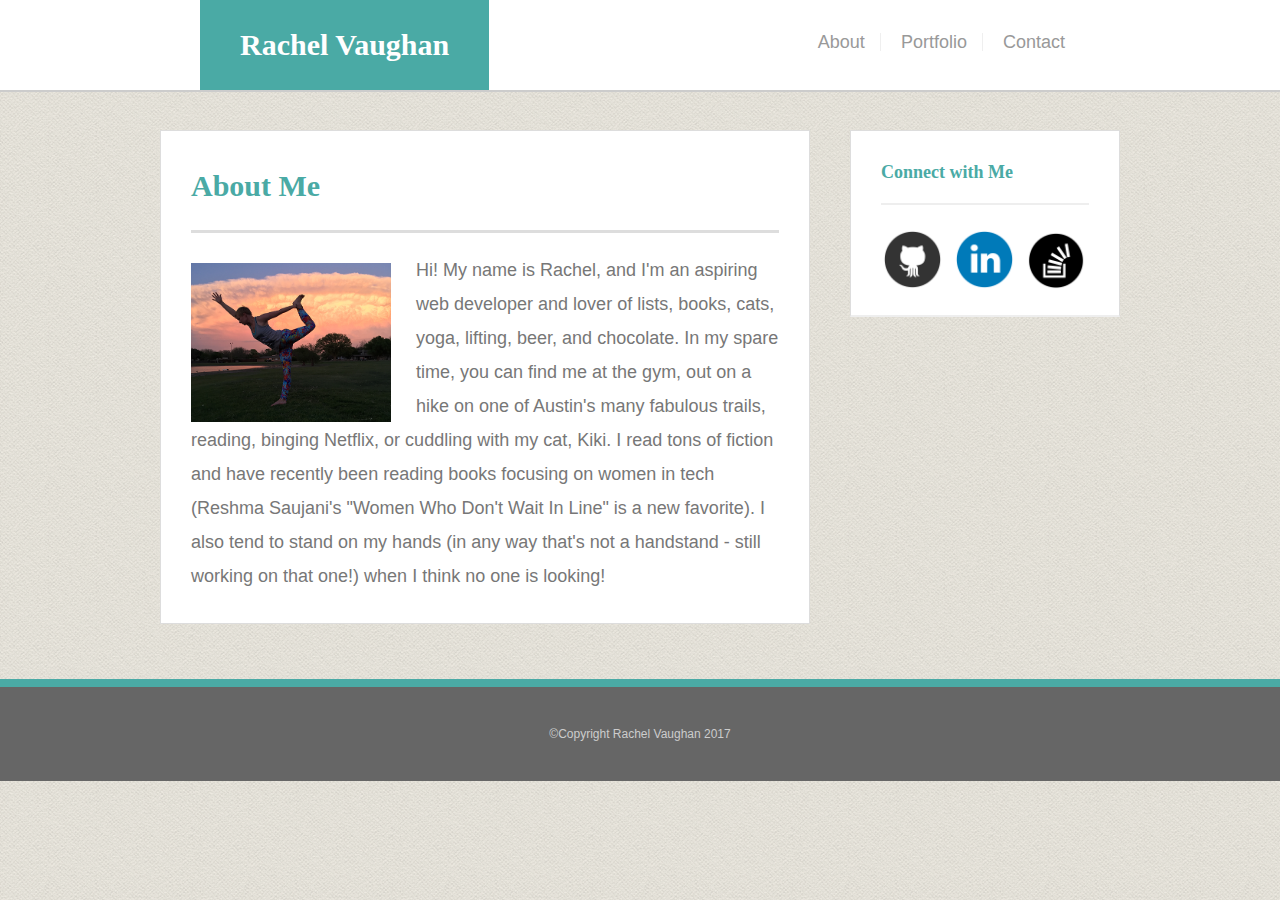
<file: index.html>
<!DOCTYPE html>
<html>
<head>
	<title>Rachel's Portfolio</title>
	<link rel="stylesheet" type="text/css" href="assets/css/reset.css">
	<link rel="stylesheet" type="text/css" href="assets/css/style.css">
	<meta name=”viewport” content=”width=device-width, initial-scale=1.0”>
</head>
<body>

	<header id="header">
		<div>
			<a href="index.html" id="logo">Rachel Vaughan</a>
				<nav>
					<a href="index.html">About</a>
					<a href="portfolio.html">Portfolio</a>
					<a href="contact.html">Contact</a>
				</nav>
			</div>
	</header>

	<div id="main-container" class="container">

		<section class="content">
			<h1>About Me</h1>

			<img src="assets/images/profile-img.png" class="auth-img" alt="My Picture">

			<p><strong>Hi!</strong> My name is Rachel, and I'm an aspiring web developer and lover of lists, books, cats, yoga, lifting, beer, and chocolate. In my spare time, you can find me at the gym, out on a hike on one of Austin's many fabulous trails, reading, binging Netflix, or cuddling with my cat, Kiki. I read tons of fiction and have recently been reading books focusing on women in tech (Reshma Saujani's "Women Who Don't Wait In Line" is a new favorite). I also tend to stand on my hands (in any way that's not a handstand - still working on that one!) when I think no one is looking!</p>

		</section>

		<section class="sidebar">
			<div class="connect">
				<h2>Connect with Me</h2>

				<img src="assets/images/github-img2.png" class="social" alt="Github">
				<img src="assets/images/linkedin-img2.png" class="social" alt="LinkedIn">
				<img src="assets/images/stackoverflow-img2.png" class="social" alt="Stack Overflow">
				
			</div>
		</section>
	</div>

	<footer>
		<div class="container">
			&copy;Copyright Rachel Vaughan 2017
		</div>
	</footer>

</body>
</html>
</file>
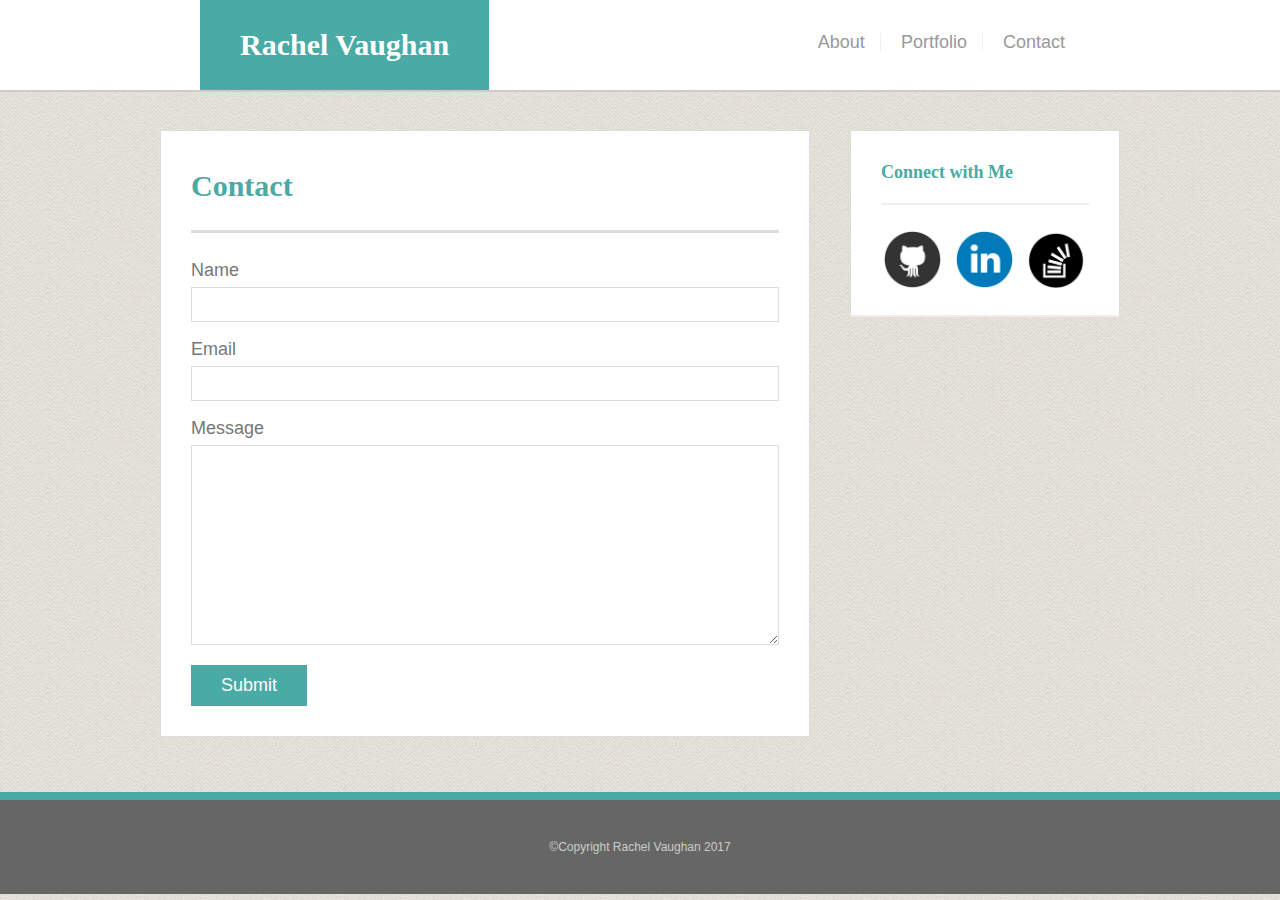
<file: contact.html>
<!DOCTYPE html>
<html>
<head>
	<title>Rachel's Portfolio</title>
	<link rel="stylesheet" type="text/css" href="assets/css/reset.css">
	<link rel="stylesheet" type="text/css" href="assets/css/style.css">
	<meta name=”viewport” content=”width=device-width, initial-scale=1.0”>
</head>
<body>

	<header id="header">
		<div>
			<a href="index.html" id="logo">Rachel Vaughan</a>
				<nav>
					<a href="index.html">About</a>
					<a href="portfolio.html">Portfolio</a>
					<a href="contact.html">Contact</a>
				</nav>
			</div>
	</header>

	<div id="main-container" class="container">

		<section class="content">
			<h1>Contact</h1>
			
			<form id="contact-form">
				<ul>
					<li>
						<label for="name">Name</label>
						<input type="text" name="name" id="name" required="required">
					</li>

					<li>
						<label for="email">Email</label>
						<input type="text" name="email" id="email" required="required">
					</li>

					<li>
						<label for="message">Message</label>
						<textarea id="message" name="message" required="required"></textarea>
					</li>
				</ul>
				<input type="submit" name="submit">
			</form>

		</section>

		<section class="sidebar">
			<div class="connect">
				<h2>Connect with Me</h2>

				<img src="assets/images/github-img2.png" class="social" alt="Github">
				<img src="assets/images/linkedin-img2.png" class="social" alt="LinkedIn">
				<img src="assets/images/stackoverflow-img2.png" class="social" alt="Stack Overflow">
				
			</div>
		</section>
	</div>

	<footer>
		<div class="container">
			&copy;Copyright Rachel Vaughan 2017
		</div>
	</footer>

</body>
</html>
</file>
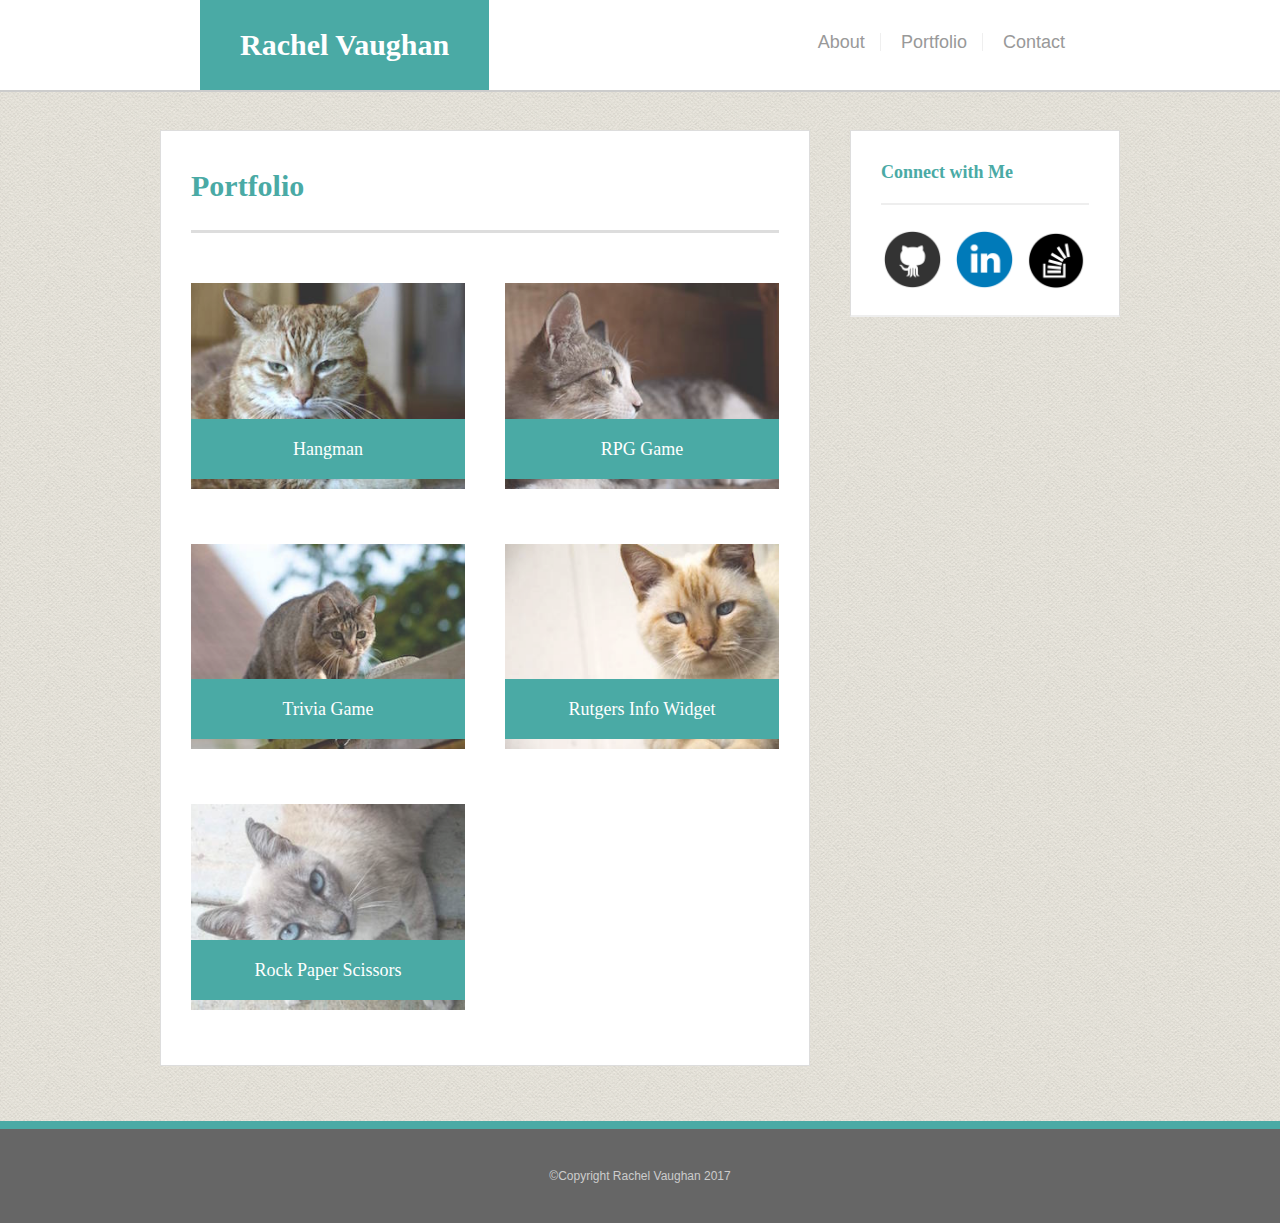
<file: portfolio.html>
<!DOCTYPE html>
<html>
<head>
	<title>Rachel's Portfolio</title>
	<link rel="stylesheet" type="text/css" href="assets/css/reset.css">
	<link rel="stylesheet" type="text/css" href="assets/css/style.css">
	<meta name=”viewport” content=”width=device-width, initial-scale=1.0”>
</head>
<body>

	<header id="header">
		<div>
			<a href="index.html" id="logo">Rachel Vaughan</a>
				<nav>
					<a href="index.html">About</a>
					<a href="portfolio.html">Portfolio</a>
					<a href="contact.html">Contact</a>
				</nav>
			</div>
	</header>

	<div id="main-container" class="container">

		<section class="content">
			<h1>Portfolio</h1>

			<div class="work">
				<img src="assets/images/cat-1.jpg" class="auth-img" alt="Hangman">
				<h3>Hangman</h3>
			</div>

			<div class="work">
				<img src="assets/images/cat-2.jpg" class="auth-img" alt="RPG Game">
				<h3>RPG Game</h3>
			</div>

			<div class="work">
				<img src="assets/images/cat-3.jpg" class="auth-img" alt="Trivia Game">
				<h3>Trivia Game</h3>
			</div>

			<div class="work">
				<img src="assets/images/cat-4.jpg" class="auth-img" alt="Rutgers Info Widget">
				<h3>Rutgers Info Widget</h3>
			</div>

			<div class="work">
				<img src="assets/images/cat-5.jpg" class="auth-img" alt="Rock Paper Scissors">
				<h3>Rock Paper Scissors</h3>
			</div>

		</section>

		<section class="sidebar">
			<div class="connect">
				<h2>Connect with Me</h2>

				<img src="assets/images/github-img2.png" class="social" alt="Github">
				<img src="assets/images/linkedin-img2.png" class="social" alt="LinkedIn">
				<img src="assets/images/stackoverflow-img2.png" class="social" alt="Stack Overflow">
				
			</div>
		</section>
	</div>

	<footer>
		<div class="container">
			&copy;Copyright Rachel Vaughan 2017
		</div>
	</footer>

</body>
</html>
</file>
<file: assets/css/style.css>
* {
	box-sizing: border-box;
}

body {
	background: url(../images/background-img.png);
	font-size: 18px;
	line-height: 34px;
	font-family: 'Arial', 'Helvetica Neue', Helvetica, sans-serif;
	color: #777;
}

.container {
	width: 100%;
	max-width: 960px;
	margin: 0 auto;
	clear: both;
}

h1, h2, h3, p {
	margin-bottom: 20px;
}

p:last-child {
	margin-bottom: 0;
}

h1, h2, h3 {
	font-family: 'Georgia', 'Times', Times New Roman, serif;
	font-weight: 700;
	color: #4aaaa5;
}

h1 {
	font-size: 30px;
	line-height: 49px;
	border-bottom: 3px solid #ddd;
	padding-bottom: 20px;
}

h2, h3 {
	font-size: 22px;
}


/************* Header *************/

#header {
	background: #fff;
	margin: 0 0 30px;
	z-index: 99;
	color: #fff;
	overflow: auto;
	border-bottom: 2px solid #ccc;
	position: fixed;
	width: 100%;
}

#logo {
	height: 90px;
	padding-left: 40px;
	padding-right: 40px;
	margin-left: 200px;
	background: #4aaaa5;
	float: left;
	font-family: 'Georgia', 'Times', Times New Roman, serif;
	text-align: center;
	line-height: 90px;
	color: #fff;
	font-weight: 700;
	font-size: 30px;
	text-decoration: none;
}

nav {
	float: right;
	margin-top: 25px;
	margin-right: 200px;
}

nav a {
	color: #999;
	text-decoration: none;
	margin-left: 15px;
	display: inline-block;
	border-right: 1px solid #efefef;
	padding-right: 15px;
	line-height: 18px;
}

nav a:last-child {
	border-right: 0 none;
}



/************* Main Content *************/

#main-container {
	padding-top: 130px;
}

.content {
	background: #fff;
	padding: 30px;
	width: 100%;
	max-width: 650px;
	float: left;
	border: 1px solid #ddd;
	margin-bottom: 55px;
}

.auth-img {
	width: 200px;
	height: auto;
	margin-top: 10px;
	float: left;
	margin-right: 25px;
}



/************* Sidebar *************/

.sidebar {
	background: #fff;
	padding: 30px;
	width: 100%;
	max-width: 270px;
	float: right;
	border: 1px solid #ddd;
	margin-bottom: 20px;
}

h3, .sidebar, h2 {
	border-bottom: 2px solid #eee;
	padding-bottom: 20px;
	margin-bottom: 15px;
	line-height: 22px;
	font-size: 18px;
}

.social {
	width: 62px;
	height: 62px;
	margin-top: 8px;
	margin-right: 5px;
}

.social:last-child {
	margin-right: 0;
}



/************* Footer *************/

footer {
	background: #666;
	color: #fff;
	padding: 30px 0;
	clear: both;
	border-top: 8px solid #4aaaa5;
	color: #ccc;
	font-size: 12px;
	text-align: center;
}



/************* Portfolio *************/

.work {
	width: 274px;
	overflow: auto;
	position: relative;
	float: left;
	margin: 20px 0 25px;
}

.work:nth-child(even) {
	margin-right: 40px;
}

.work img {
	width: 100%;
	border: 0 none;
	opacity: .8;
}

.work h3 {
	border-bottom: 0;
	background: #4aaaa5;
	color: #fff;
	text-align: center;
	position: absolute;
	bottom: 10px;
	padding: 15px;
	width: 100%;
	line-height: 30px;
	margin-bottom: 0;
	font-weight: 300;
}



/************* Contact *************/

#contact-form ul {
	margin-bottom: 20px;
}

#contact-form li {
	margin-bottom: 10px;
}

label,
input[type=text],
input[type=email],
textarea {
	display: block;
	width:100%;
}

input[type=text],
input[type=email],
textarea {
	height: 35px;
	border: 1px solid #ddd;
	padding: 0 10px;
	font-size: 14px;
}

textarea {
	height: 200px;
}

input[type=submit] {
	background: #4aaaa5;
	border: 0 none;
	color: #fff;
	font-size: 18px;
	padding: 10px 30px;
	cursor: pointer;
}




/************* Media Queries *************/


@media only screen and (max-width: 980px){
	#logo{
		margin-left: 100px;
	}

	nav {
		margin-right: 100px;
	}

	.content {
		max-width: 500px;
		margin-left:100px;
	}

	.sidebar {
		max-width: 225px;
		margin-right:100px;
	}

	.social {
    width: 47px;
    height: 47px;
  }
}

@media only screen and (max-width: 768px){
		#logo{
		margin-left: 20px;
	}

	nav {
		margin-right: 20px;
	}

	.content {
		max-width: 715px;
		margin-left: 20px;
	}

	.sidebar {
		max-width: 715px;
		margin-left: 20px;
		margin-right: 20px;
	}

	.social {
	width: 62px;
	height: 62px;
	}

	h3, .sidebar, h2 {
	font-size: 26px;
	}
}

@media only screen and (max-width: 640px){

	#logo {
		margin-left: 0;
		width: 100%;
	}

	nav {
		float:left;
		width: 99%;
		text-align: center;
	}

	nav a {
		width: 30%;
	}

	.content {
		margin-top: 50px;
		width: 94%;
	}

	.auth-img {
		width: 100%;
		padding-bottom: 20px;
	}

	.sidebar {
		width: 94%;
		margin-bottom: 40px;
	}

	.work {
		width: 100%;
	}
}
</file>
